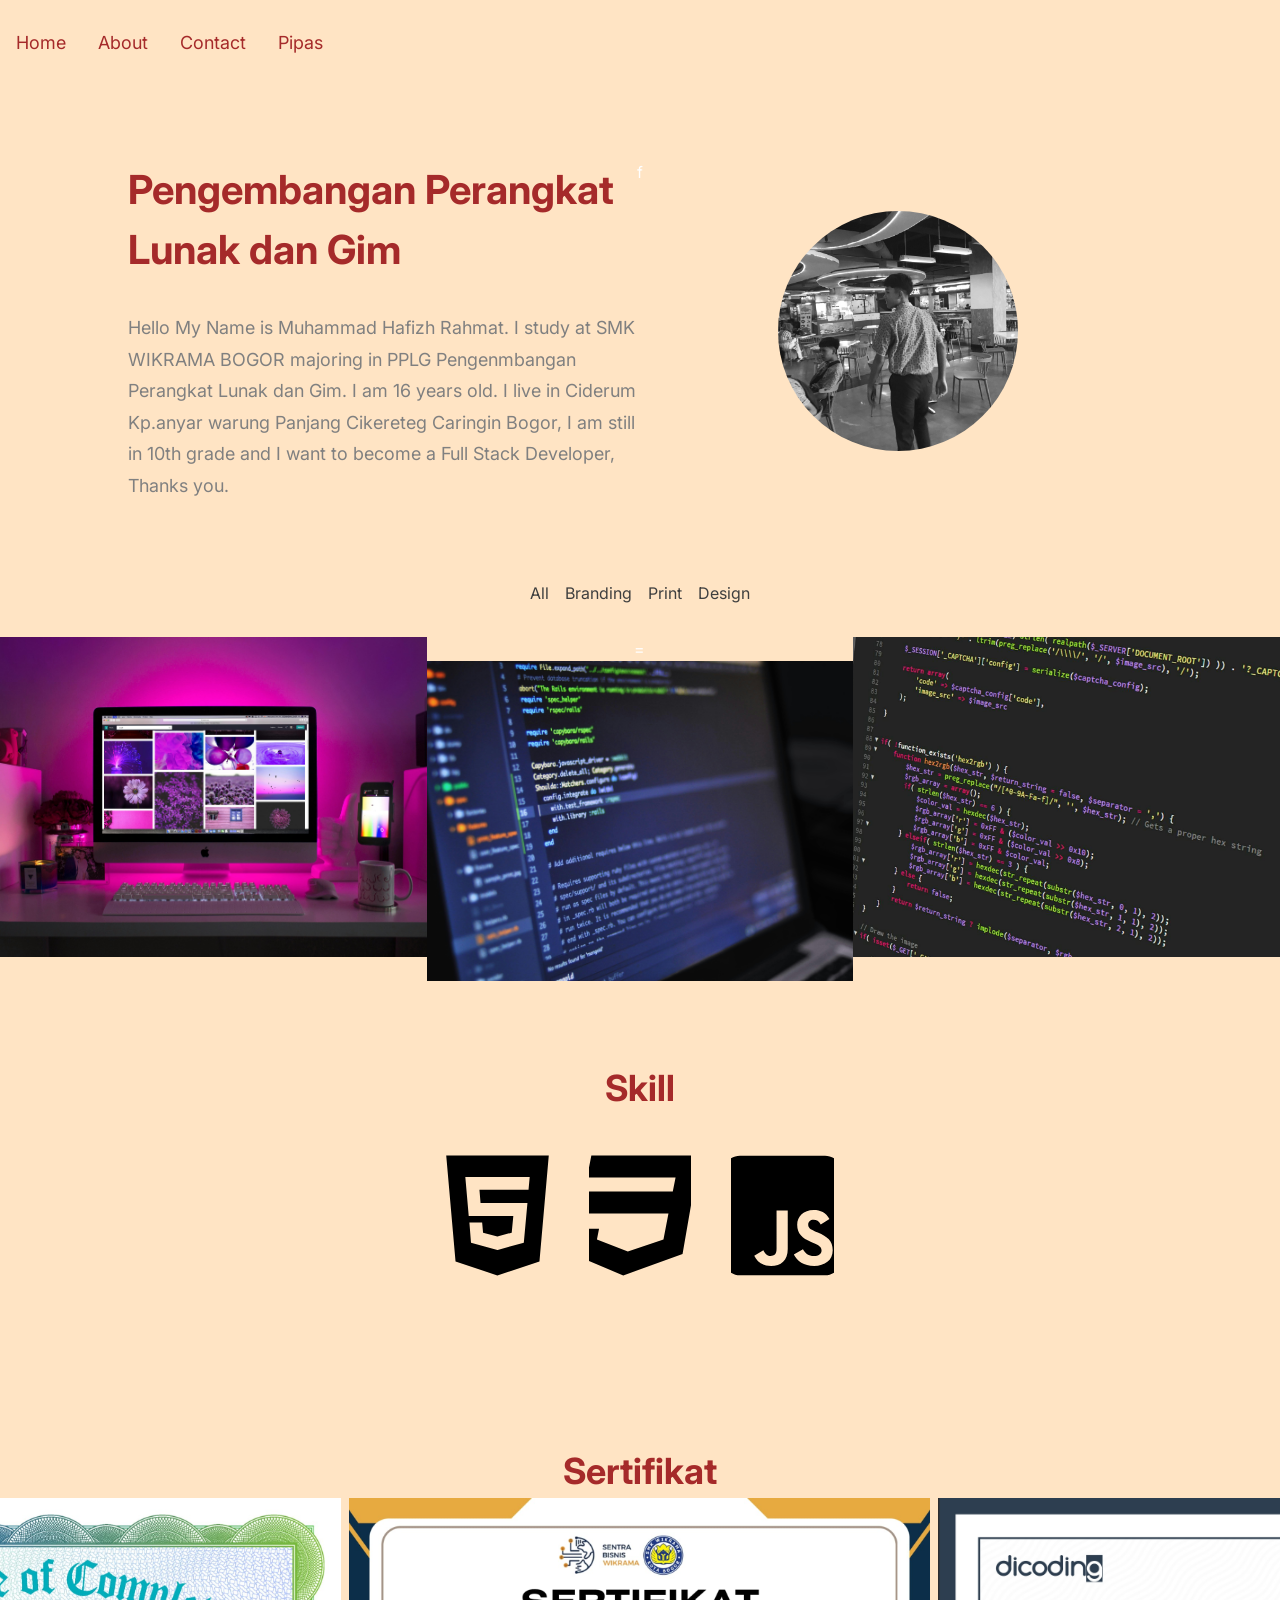
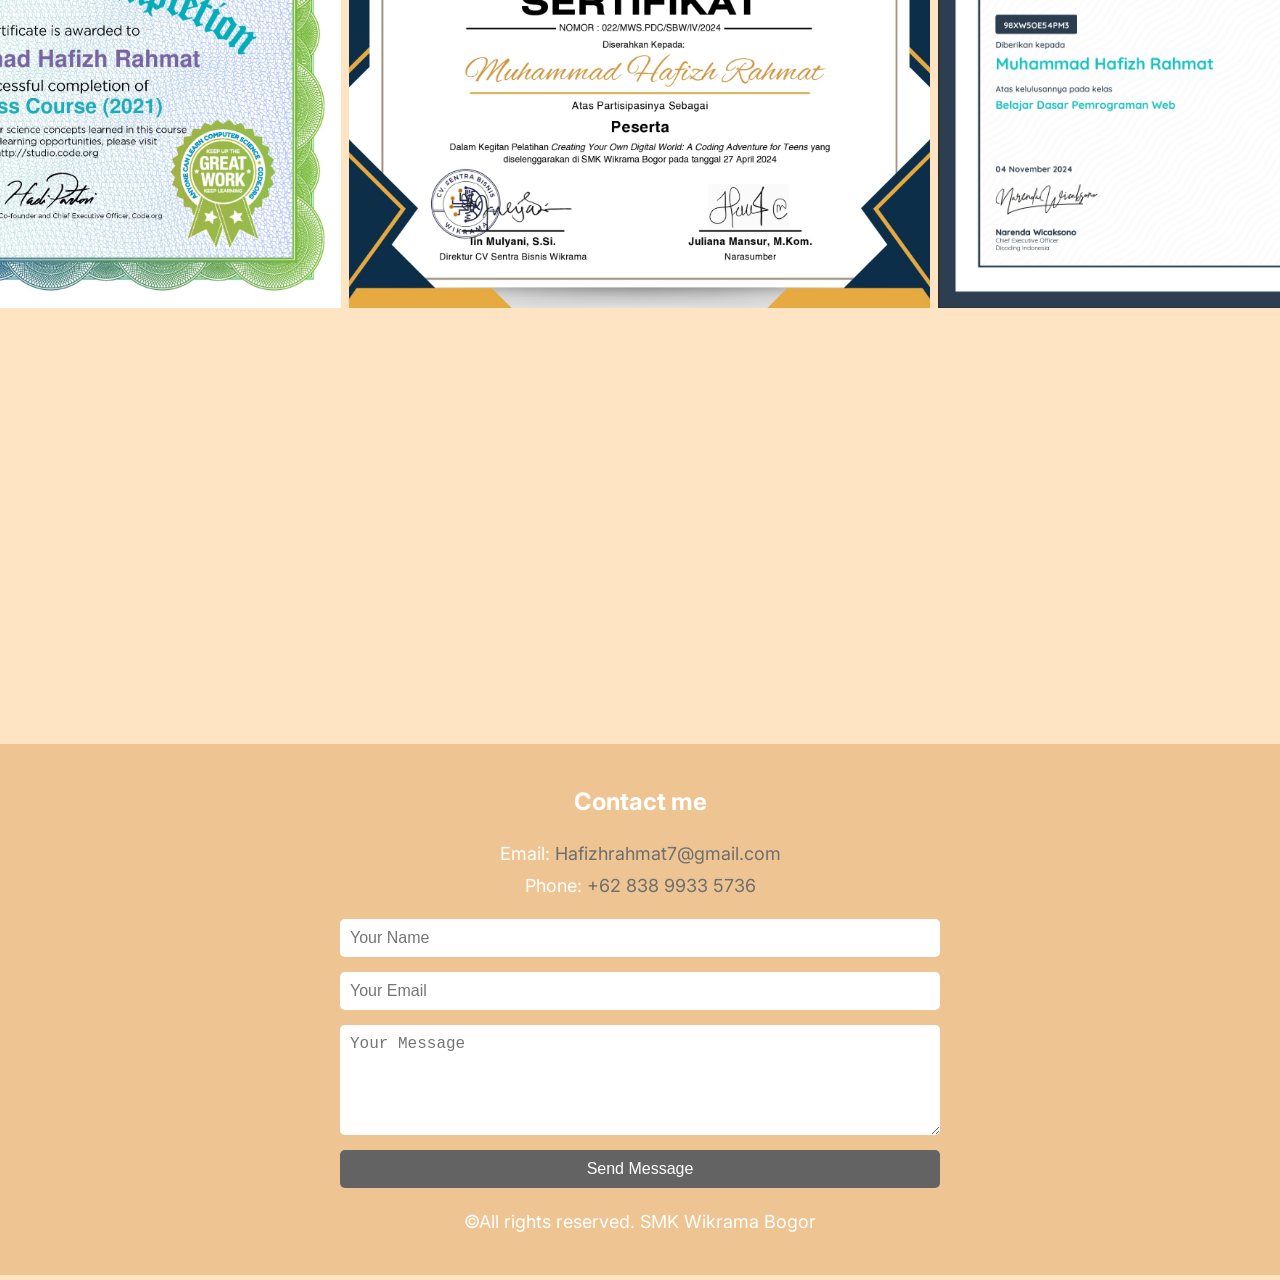
<file: index.html>
<!DOCTYPE html>
<html lang="en">
  <head>
    <meta charset="UTF-8" />
    <meta name="viewport" content="width=device-width, initial-scale=1.0" />
    <title>Muhammad Hafizh Rahmat | PPLG-X</title>
    <link rel="stylesheet" href="porto.css" />
  </head>
  <body>
    <header>
      <nav class="navigasi">
        <ul>
          <li><a class="link" href="#Home">Home</a></li>
          <li><a class="link" href="#about">About</a></li>
          <li><a class="link" href="#Contact">Contact</a></li>
          <li><a class="link" href="pipas.html">Pipas</a>
        </ul>
      </nav>
    </header>
    <main>
      <section class="about">
        <article class="board">
          <div class="student" id="Home">
            <h1>Pengembangan Perangkat Lunak dan Gim</h1>
            <p>
              Hello My Name is Muhammad Hafizh Rahmat. I study at SMK WIKRAMA BOGOR majoring in PPLG Pengenmbangan Perangkat Lunak dan Gim. I am 16 years old. I live in Ciderum Kp.anyar warung Panjang Cikereteg Caringin Bogor, I am still in
              10th grade and I want to become a Full Stack Developer, Thanks you.
            </p>
          </div>f
          <div class="pict">
            <span class="rounded">
              <img src="./asset/foto gwa 2.jpg" alt="profile">
            </span>
          </div>
        </article>
        <aside class="gallery" id="about">
          <ul class="select">
            <li class="select__item">All</li>
            <li class="select__item">Branding</li>
            <li class="select__item">Print</li>
            <li class="select__item">Design</li>
          </ul>

          <section class="gallery__items">
            <figure class="item-section">
              <div class="image">
                <img src="./asset/gallery1.jpg" alt="Mockap Design" />
              </div>
              <figcaption>
                <h3>Mockup</h3>
                <p>Design</p>
              </figcaption>
            </figure>
            <figure class="item-section">
              =
              <div class="image">
                <img src="./asset/gallery2.jpg" alt="Logo Name Branding" />
              </div>
              <figcaption>
                <h3>Logo Name</h3>
                <p>Branding</p>
              </figcaption>
            </figure>
            <figure class="item-section">
              <div class="image">
                <img src="./asset/gallery3.jpg" alt="Painting Print" />
              </div>
              <figcaption>
                <h3>Painting</h3>
                <p>Print</p>
              </figcaption>
            </figure>
          </section>
        </aside>
      </section>

      <section class="section">
        <div class="work" id="about">
          <h1>Skill</h1>
          <div class="skill">
            <img src="./asset/skill1.svg" alt="skill" />
            <img src="./asset/css3.svg" alt="skill" />
            <img src="./asset/js.svg" alt="skill" />
          </div>
        </div>

        <div class="portfolio" id="Sertifikat">
          <h1>Sertifikat</h1>
          <div class="sertifikat_">
             <img src="./asset/sertifikat.jpg" alt="sertifikat">
             <img src="./asset/serti.2.jpg" alt="sertifikat">
             <img src="./asset/serti3.jpeg" alt="sertifikat">
          </div>
        </div>
      </section>
    </main>

    <footer class="footer">
      <div class="footer-container">
        <div id="Contact">
          <div class="footer-contact">
            <h2>Contact me</h2>
            <p>Email: <a href="Hafizhrahmat7@gmail.com" class="footer-link">Hafizhrahmat7@gmail.com</a></p>
            <p>Phone: <a href="tel:+62 838 9933 5736" class="footer-link">+62 838 9933 5736</a></p>
          </div>
        </div>
        <form class="footer-form">
          <div class="form-group">
            <input type="text" placeholder="Your Name" class="form-input" />
            <input type="email" placeholder="Your Email" class="form-input" />
            <textarea placeholder="Your Message" rows="5" class="form-textarea"></textarea>
            <button type="submit" class="form-button">Send Message</button>
          </div>
        </form>
        <div class="footer-copyright">
          <p>&copy;All rights reserved. SMK Wikrama Bogor</p>
        </div>
      </div>
    </footer>
  </body>
</html>
</file>
<file: porto.css>
@import url('https://fonts.googleapis.com/css2?family=Alegreya:ital,wght@0,400..900;1,400..900&family=Inter:ital,opsz,wght@0,14..32,100..900;1,14..32,100..900&display=swap');

:root {
  --primary-font: 'Inter', sans-serif;
  --second-font: 'Alegreya', serif;
}
h1 {
  color: brown;
}

* {
  margin: 0;
  padding: 0;
  box-sizing: border-box;
}

body {
  background-color: bisque;
  color: #ffffff;
  font-family: var(--primary-font);
  font-size: 16px;
  line-height: 1.5;
  text-align: center;
}

h1 {
  font-size: 36px;
  font-weight: 700;
}

p {
  font-size: 18px;
  font-weight: 400;
}

.button {
  background-color: #00c99b;
  border: none;
  border-radius: 5px;
  color: rgb(246, 244, 244);
  cursor: pointer;
  display: inline-block;
  font-size: 16px;
  font-weight: 600;
  padding: 15px 30px;
  text-decoration: none;
  transition: background-color 0.3s ease;
}

.button:hover {
  background-color: #00b289;
}

header {
  width: 100%;
  height: 5rem;
  justify-content: flex-start;
  align-items: center;
  padding: 0;
}

.navigasi {
  text-align: center;
  display: flex;
  padding: 0;
  justify-content: start;
  gap: 0;
}

.navigasi ul {
  list-style-type: none;
  margin: 0;
  padding: 0;
  display: flex;
  gap: 0rem;
}

.navigasi li {
  margin: 15px 0;
  display: inline;
  float: left;
}

.navigasi a {
  color: brown;
  text-decoration: none;
  font-size: 18px;
  transition: color 0.3s ease-in-out;
  display: block;
  padding: 14px 16px;
  text-decoration: solid;
}

.navigasi a:hover {
  color: rgb(238, 197, 146);
}

main {
  width: 100%;
  height: auto;
  display: flex;
  flex-direction: column;
  gap: 5rem;
}

.board {
  width: 100%;
  height: 100%;
  padding: 5rem 10%;
  display: flex;
}

.board .student {
  width: 100%;
  height: 100%;
  display: flex;
  flex-direction: column;
  align-items: start;
  gap: 2rem;
}

.board .student h1 {
  width: 100%;
  text-align: left;
  font-size: 2.5em;
}

.board .student p {
  width: 100%;
  text-align: left;
  line-height: 1.75em;
  font-size: 18px;
  color: gray;
}

.board .pict {
  width: 100%;
  height: auto;
  display: flex;
  justify-content: center;
  align-items: center;
}

.board .pict .rounded {
  width: 15rem;
  height: 15rem;
  overflow: hidden;
  border-radius: 100%;
  border: none;
}

.board .pict .rounded img {
  width: 100%;
  height: 100%;
  object-fit: cover;
  object-position: center;
}

.gallery {
  width: 100%;
  height: auto;
}

.gallery .select {
  width: 100%;
  display: flex;
  justify-content: center;
  gap: 1rem;
  list-style-type: none;
  margin-bottom: 2rem;
}

.gallery .select .select__item {
  color: #3f3f3f;
  transition: color 0.3s ease-in-out;
}

.gallery .select .select__item:hover {
  color: brown;
  cursor: pointer;
}

.gallery .gallery__items {
  width: 100%;
  height: auto;
  display: grid;
  grid-template-columns: 1fr 1fr 1fr;
}

.gallery .gallery__items .item-section {
  width: 100%;
  height: auto;
  position: relative;
}

.gallery .gallery__items .item-section .image {
  width: 100%;
  height: 20rem;
  overflow: hidden;
}

.gallery .gallery__items .item-section .image img {
  width: 100%;
  height: 100%;
  object-fit: cover;
  object-position: center;
}

.gallery .gallery__items .item-section figcaption {
  width: 100%;
  height: 100%;
  background-color: transparent;
  opacity: 0;
  visibility: hidden;
  display: none;
}

.gallery {
  display: flex;
  justify-content: center;
  align-items: center;
  flex-wrap: wrap;
}

.gallery .gallery__items {
  display: grid;
  grid-template-columns: repeat(auto-fit, minmax(300px, 1fr));
}

.gallery .gallery__items .item-section {
  position: relative;
}

.gallery .gallery__items .item-section:hover figcaption {
  width: 100%;
  height: 100%;
  position: absolute;
  z-index: 5;
  top: 0;
  left: 0;
  background-color: rgba(50, 50, 50, 0.65);
  opacity: 1;
  visibility: visible;
  display: flex;
  flex-direction: column;
  align-items: center;
  justify-content: center;
  gap: 0.5rem;
  color: white;
}

.gallery .gallery__items .item-section figcaption h3 {
  font-size: 20px;
  font-weight: 700;
}

.section {
  height: auto;
  display: contents;
  gap: 0;
  justify-content: center;
}

.section .work,
.section .portfolio,
.section .contact {
  width: 100%;
  height: 100vh;
  padding: 0 10%;
}

.footer {
  background-color: rgb(238, 197, 146);
  color: white;
  padding: 40px 0;
  text-align: center;
}

.footer-container {
  max-width: 1200px;
  margin: auto;
}

.footer-contact h2 {
  margin-bottom: 20px;
  font-size: 24px;
}

.footer-contact p {
  margin: 5px 0;
}

.footer-link {
  color: #6e6e6e;
  text-decoration: none;
}

.footer-link:hover {
  text-decoration: underline;
}

.footer-form {
  max-width: 600px;
  margin: 20px auto;
  text-align: left;
}

.form-group {
  display: flex;
  flex-direction: column;
  gap: 15px;
}

.form-input,
.form-textarea {
  padding: 10px;
  border: none;
  border-radius: 5px;
  font-size: 16px;
  width: 100%;
}

.form-button {
  background-color: #646363;
  color: white;
  padding: 10px;
  border: none;
  border-radius: 5px;
  font-size: 16px;
  cursor: pointer;
}

.form-button:hover {
  background-color: #4b4b4b;
}

.footer-copyright {
  margin-top: 20px;
  font-size: 14px;
}

.section .work {
  width: 100%;
  height: auto;
  margin-bottom: 5rem;
  display: flex;
  flex-direction: column;
  gap: 2rem;

}

.section .work h1 {
  margin: 0 auto;
  text-align: center;
}

.section .work .skill {
  width: 100%;
  height: auto;
  display: flex;
  gap: 2.5rem;
  justify-content: center;  
}

.section .work .skill img {
  width: 10%;
  height: auto;
  object-fit: cover;
  display: flex;
  justify-content: center; 
}

.portfolio .sertifikat_ {
  display: flex;
  width: auto;
  height: 45.6%;
  gap: 0.5rem;
  text-align: center;
  justify-content: center;
}
</file>
